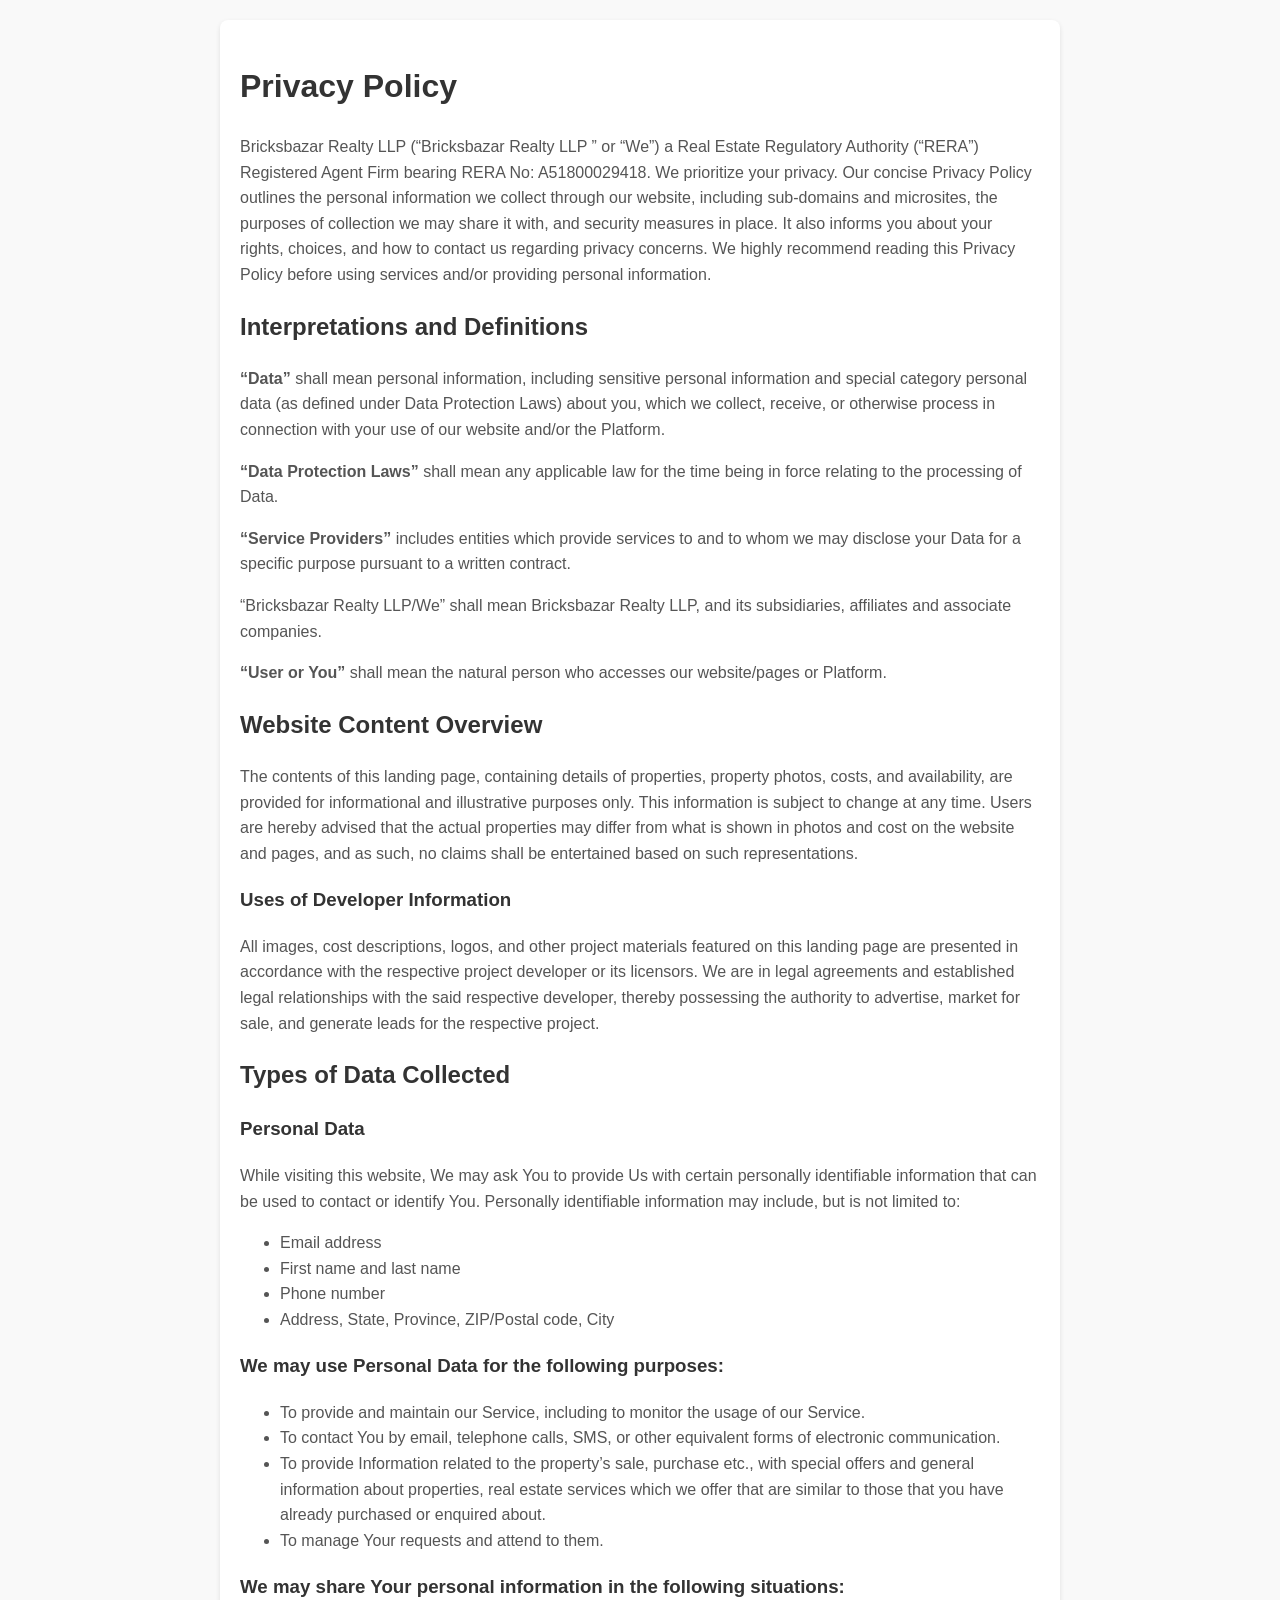
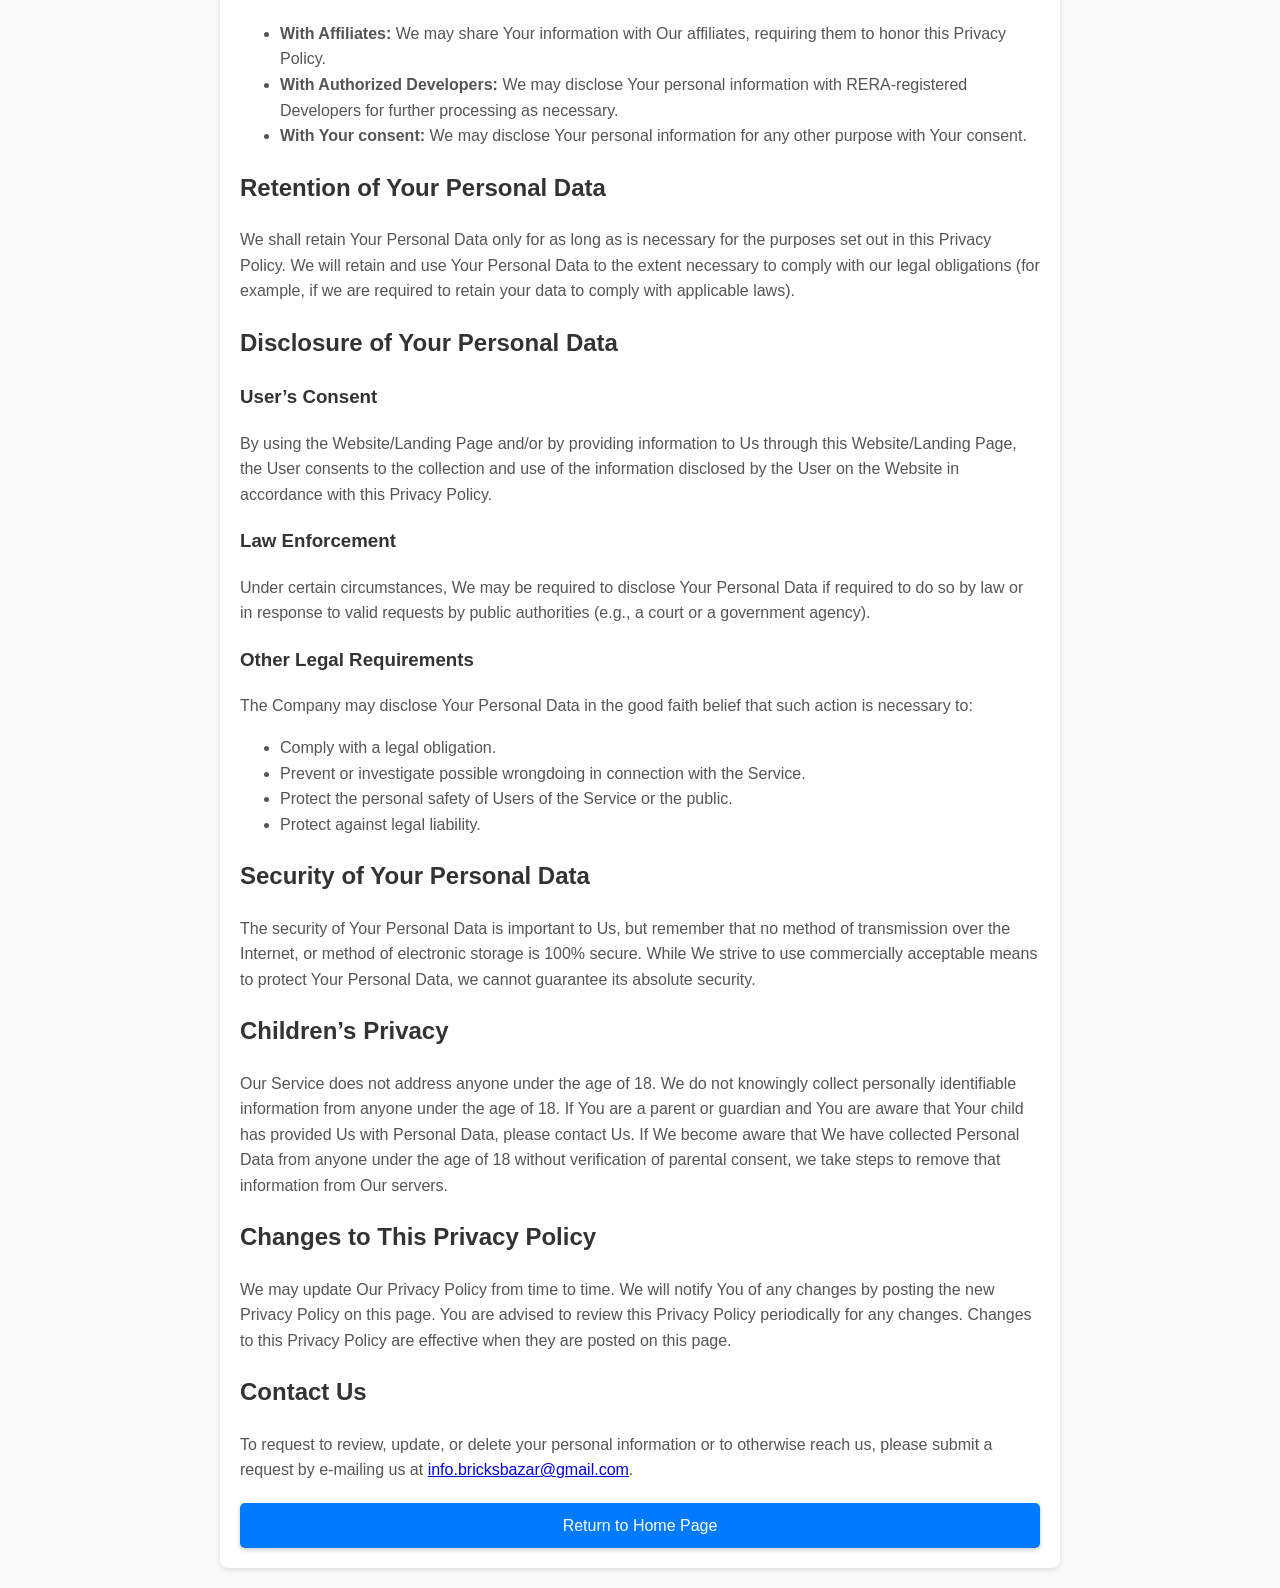
<file: Privacy-Policy.html>
<!DOCTYPE html>
<html lang="en">
<head>
    <meta charset="UTF-8">
    <meta name="viewport" content="width=device-width, initial-scale=1.0">
    <title>Privacy Policy</title>
    <style>
        body {
            margin: 0;
            font-family: Arial, sans-serif;
            line-height: 1.6;
            background-color: #f9f9f9;
        }
        .container {
            max-width: 800px;
            margin: 20px auto;
            padding: 20px;
            background: #fff;
            box-shadow: 0 2px 5px rgba(0, 0, 0, 0.1);
            border-radius: 8px;
        }
        h1, h2, h3 {
            color: #333;
        }
        p, ul, li {
            color: #555;
        }
        .home-button {
            display: block;
            margin: 20px auto 0;
            padding: 10px 20px;
            background-color: #007bff;
            color: #fff;
            text-align: center;
            text-decoration: none;
            font-size: 16px;
            border-radius: 5px;
            box-shadow: 0 2px 5px rgba(0, 0, 0, 0.2);
            transition: background-color 0.3s ease;
        }
        .home-button:hover {
            background-color: #0056b3;
        }
    </style>
</head>
<body>
    <div class="container">
        <h1>Privacy Policy</h1>
       <p>Bricksbazar Realty LLP (“Bricksbazar Realty LLP ” or “We”) a Real Estate Regulatory Authority (“RERA”) Registered Agent Firm bearing RERA No: A51800029418. We prioritize your privacy. Our concise Privacy Policy outlines the personal information we collect through our website, including sub-domains and microsites, the purposes of collection we may share it with, and security measures in place. It also informs you about your rights, choices, and how to contact us regarding privacy concerns. We highly recommend reading this Privacy Policy before using services and/or providing personal information.</p>
        <h2>Interpretations and Definitions</h2>
        <p>
            <strong>“Data”</strong> shall mean personal information, including sensitive personal information and special category personal data (as defined under Data Protection Laws) about you, which we collect, receive, or otherwise process in connection with your use of our website and/or the Platform.
        </p>
        <p>
            <strong>“Data Protection Laws”</strong> shall mean any applicable law for the time being in force relating to the processing of Data.
        </p>
        <p>
            <strong>“Service Providers”</strong> includes entities which provide services to and to whom we may disclose your Data for a specific purpose pursuant to a written contract.
        </p>
        <p>
           “Bricksbazar Realty LLP/We” shall mean Bricksbazar Realty LLP, and its subsidiaries, affiliates and associate companies.
        </p>
        <p>
            <strong>“User or You”</strong> shall mean the natural person who accesses our website/pages or Platform.
        </p>

        <h2>Website Content Overview</h2>
        <p>The contents of this landing page, containing details of properties, property photos, costs, and availability, are provided for informational and illustrative purposes only. This information is subject to change at any time. Users are hereby advised that the actual properties may differ from what is shown in photos and cost on the website and pages, and as such, no claims shall be entertained based on such representations.</p>

        <h3>Uses of Developer Information</h3>
        <p>All images, cost descriptions, logos, and other project materials featured on this landing page are presented in accordance with the respective project developer or its licensors. We are in legal agreements and established legal relationships with the said respective developer, thereby possessing the authority to advertise, market for sale, and generate leads for the respective project.</p>

        <h2>Types of Data Collected</h2>
        <h3>Personal Data</h3>
        <p>While visiting this website, We may ask You to provide Us with certain personally identifiable information that can be used to contact or identify You. Personally identifiable information may include, but is not limited to:</p>
        <ul>
            <li>Email address</li>
            <li>First name and last name</li>
            <li>Phone number</li>
            <li>Address, State, Province, ZIP/Postal code, City</li>
        </ul>

        <h3>We may use Personal Data for the following purposes:</h3>
        <ul>
            <li>To provide and maintain our Service, including to monitor the usage of our Service.</li>
            <li>To contact You by email, telephone calls, SMS, or other equivalent forms of electronic communication.</li>
            <li>To provide Information related to the property’s sale, purchase etc., with special offers and general information about properties, real estate services which we offer that are similar to those that you have already purchased or enquired about.</li>
            <li>To manage Your requests and attend to them.</li>
        </ul>

        <h3>We may share Your personal information in the following situations:</h3>
        <ul>
            <li><strong>With Affiliates:</strong> We may share Your information with Our affiliates, requiring them to honor this Privacy Policy.</li>
            <li><strong>With Authorized Developers:</strong> We may disclose Your personal information with RERA-registered Developers for further processing as necessary.</li>
            <li><strong>With Your consent:</strong> We may disclose Your personal information for any other purpose with Your consent.</li>
        </ul>

        <h2>Retention of Your Personal Data</h2>
        <p>We shall retain Your Personal Data only for as long as is necessary for the purposes set out in this Privacy Policy. We will retain and use Your Personal Data to the extent necessary to comply with our legal obligations (for example, if we are required to retain your data to comply with applicable laws).</p>

        <h2>Disclosure of Your Personal Data</h2>
        <h3>User’s Consent</h3>
        <p>By using the Website/Landing Page and/or by providing information to Us through this Website/Landing Page, the User consents to the collection and use of the information disclosed by the User on the Website in accordance with this Privacy Policy.</p>

        <h3>Law Enforcement</h3>
        <p>Under certain circumstances, We may be required to disclose Your Personal Data if required to do so by law or in response to valid requests by public authorities (e.g., a court or a government agency).</p>

        <h3>Other Legal Requirements</h3>
        <p>The Company may disclose Your Personal Data in the good faith belief that such action is necessary to:</p>
        <ul>
            <li>Comply with a legal obligation.</li>
            <li>Prevent or investigate possible wrongdoing in connection with the Service.</li>
            <li>Protect the personal safety of Users of the Service or the public.</li>
            <li>Protect against legal liability.</li>
        </ul>

        <h2>Security of Your Personal Data</h2>
        <p>The security of Your Personal Data is important to Us, but remember that no method of transmission over the Internet, or method of electronic storage is 100% secure. While We strive to use commercially acceptable means to protect Your Personal Data, we cannot guarantee its absolute security.</p>

        <h2>Children’s Privacy</h2>
        <p>Our Service does not address anyone under the age of 18. We do not knowingly collect personally identifiable information from anyone under the age of 18. If You are a parent or guardian and You are aware that Your child has provided Us with Personal Data, please contact Us. If We become aware that We have collected Personal Data from anyone under the age of 18 without verification of parental consent, we take steps to remove that information from Our servers.</p>

        <h2>Changes to This Privacy Policy</h2>
        <p>We may update Our Privacy Policy from time to time. We will notify You of any changes by posting the new Privacy Policy on this page. You are advised to review this Privacy Policy periodically for any changes. Changes to this Privacy Policy are effective when they are posted on this page.</p>

        <h2>Contact Us</h2>
        <p>To request to review, update, or delete your personal information or to otherwise reach us, please submit a request by e-mailing us at <a href="mailto:info.bricksbazar@gmail.com">info.bricksbazar@gmail.com</a>.</p>

        <a href="index.html" class="home-button">Return to Home Page</a>
    </div>
</body>
</html>
</file>
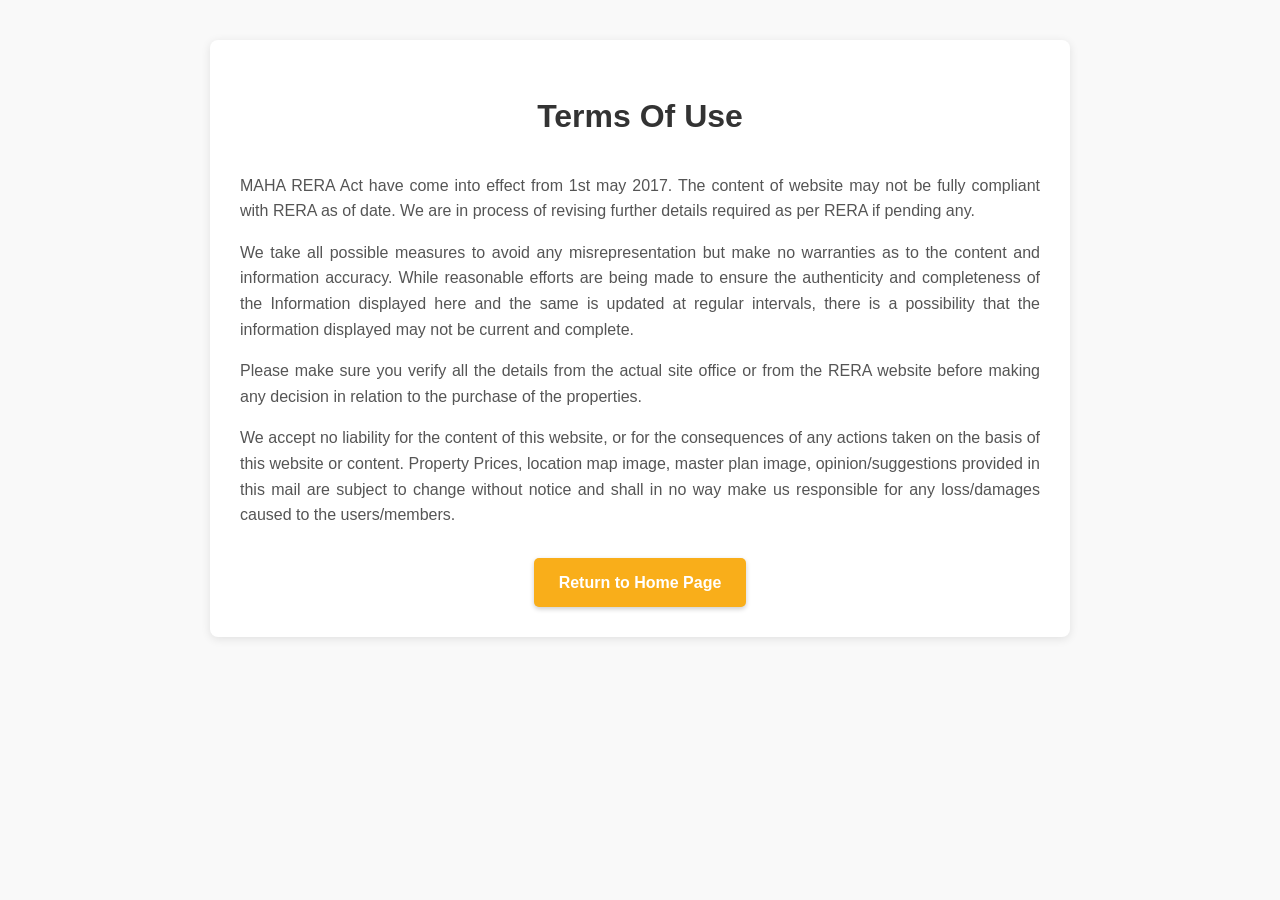
<file: Terms-and-Conditions.html>
<!DOCTYPE html>
<html lang="en">
<head>
    <meta charset="UTF-8">
    <meta name="viewport" content="width=device-width, initial-scale=1.0">
    <title>Terms & Conditions - Hiranandani Mulund East</title>
    <style>
        body {
            margin: 0;
            font-family: Arial, sans-serif;
            line-height: 1.6;
            background-color: #f9f9f9;
        }
        .container {
            max-width: 800px;
            margin: 40px auto;
            padding: 30px;
            background: #fff;
            box-shadow: 0 2px 10px rgba(0, 0, 0, 0.1);
            border-radius: 8px;
        }
        h1, h2, h3 {
            color: #333;
        }
        p, ul, li {
            color: #555;
            text-align: justify;
        }
        .home-button {
            display: block;
            margin: 30px auto 0;
            padding: 12px 25px;
            background-color: #F9AE1A;
            color: #fff;
            text-align: center;
            text-decoration: none;
            font-size: 16px;
            font-weight: bold;
            border-radius: 5px;
            box-shadow: 0 2px 5px rgba(0, 0, 0, 0.2);
            transition: background-color 0.3s ease;
            width: fit-content;
        }
        .home-button:hover {
            background-color: #d18d09;
        }
    </style>
</head>
<body>

    <div class="container">
        <h1 class="entry-title" style="text-align: center; margin-bottom: 30px;">Terms Of Use</h1>
        
        <p>MAHA RERA Act have come into effect from 1st may 2017. The content of website may not be fully compliant with RERA as of date. We are in process of revising further details required as per RERA if pending any.</p>
        
        <p>We take all possible measures to avoid any misrepresentation but make no warranties as to the content and information accuracy. While reasonable efforts are being made to ensure the authenticity and completeness of the Information displayed here and the same is updated at regular intervals, there is a possibility that the information displayed may not be current and complete.</p>
        
        <p>Please make sure you verify all the details from the actual site office or from the RERA website before making any decision in relation to the purchase of the properties.</p>
        
        <p>We accept no liability for the content of this website, or for the consequences of any actions taken on the basis of this website or content. Property Prices, location map image, master plan image, opinion/suggestions provided in this mail are subject to change without notice and shall in no way make us responsible for any loss/damages caused to the users/members.</p>
        
        <a href="index.html" class="home-button">Return to Home Page</a>
    </div>

</body>
</html>
</file>
